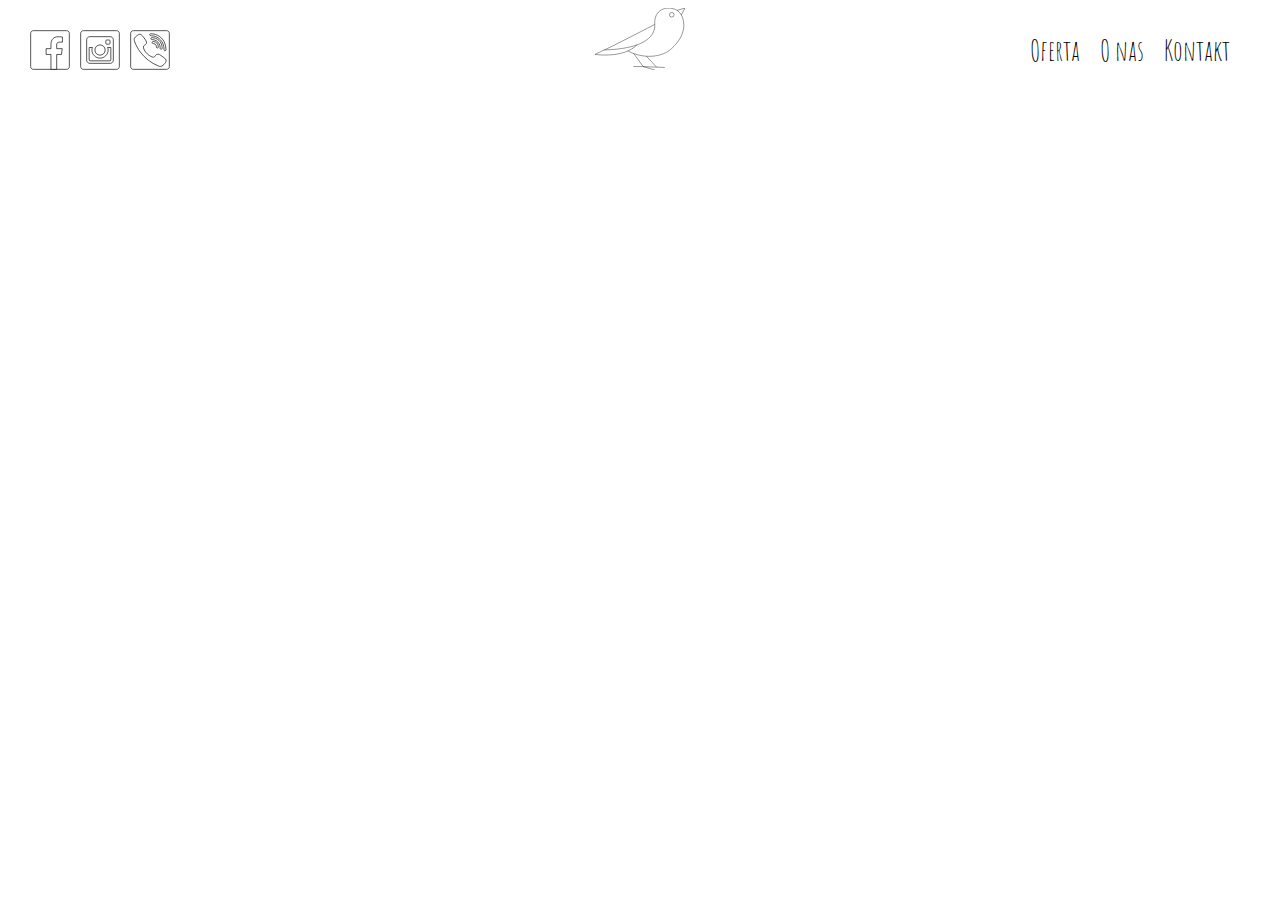
<file: index.html>
<!DOCTYPE html>
<html lang="pl" dir="ltr">
    <head>
        <meta charset="utf-8">
        <meta name="viewport" content="width=device-width, initial-scale=1.0">
        <title>Czyżyk  cukiernia, wypieki i śniadania Kraków, ul. Orlińskiego 5</title>
        <link rel="stylesheet" href="css/style.css">
        <link href="https://fonts.googleapis.com/css?family=Amatic+SC|Libre+Baskerville:400,700" rel="stylesheet">
    </head>
    <body>

        <div class="logo">
            <object type="image/svg+xml" data="img/logo/logo.svg" class="logo__image">
                SVG image failed!
            </object>
        </div>

        <div class="cover cover--hidden" onclick="toggleMenu()"></div>

        <nav class="navBar navBar--animated">
            <div class="navabar__container">
                <div class="navbar__icons navbar__icons--desktop">
                    <object
                        type="image/svg+xml"
                        data="./img/icons/icon_facebook.svg"
                        class="socialIcon"
                        onclick="console.log('miau')"
                        href="https://www.facebook.com/czyzykpiekarniakawiarnia/"
                    >
                      Znajdź nas na Facebooku
                    </object>
                    <object
                        type="image/svg+xml"
                        data="./img/icons/icon_instagram.svg"
                        class="socialIcon"
                    >
                      Nasza galeria na Ingtaramie
                    </object>
                    <object
                        type="image/svg+xml"
                        data="./img/icons/icon_phone.svg"
                        class="socialIcon"
                    >
                      Zadzwoń i zamów
                    </object>
                </div>

                <div class="logoCaption logoCaption--animated">
                    <div class="logoCaption__main">Czyżyk</div>
                    <div class="logoCaption__sub">Ciastki<br/>&Co</div>
                </div>

                <ul class="nav nav--hidden">
                    <li class="nav__item">
                        <a href="oferta.html" class="nav__link">
                            Oferta
                        </a>
                    </li>
                    <li class="nav__item ">
                        <a href="o_nas.html" class="nav__link">
                            O nas
                        </a>
                    </li>
                    <li class="nav__item ">
                        <a href="kontakt.html" class="nav__link">
                            Kontakt
                        </a>
                    </li>
                    <li class="nav__item nav__item--socials">
                        <div class="navbar__icons navbar__icons--mobile navbar__icons--hidden">
                            <object
                                type="image/svg+xml"
                                data="./img/icons/icon_facebook.svg"
                                class="socialIcon"
                                onclick="console.log('miau')"
                                href="https://www.facebook.com/czyzykpiekarniakawiarnia/"
                            >
                              Znajdź nas na Facebooku
                            </object>
                            <object
                                type="image/svg+xml"
                                data="./img/icons/icon_instagram.svg"
                                class="socialIcon"
                            >
                              Nasza galeria na Ingtaramie
                            </object>
                            <object
                                type="image/svg+xml"
                                data="./img/icons/icon_phone.svg"
                                class="socialIcon"
                            >
                              Zadzwoń i zamów wypieki
                            </object>
                        </div>
                    </li>
                </ul>

                <div class="menuToggler menuToggler--animated" onClick='toggleMenu()'>
                    <div class="menuToggler__bar menuToggler__bar1"></div>
                    <div class="menuToggler__bar menuToggler__bar2"></div>
                    <div class="menuToggler__bar menuToggler__bar3"></div>
                </div>

            </div>
        </nav>

        <section class="slider">
            <div class="slider__container">
                <div class="slider__cover"></div>
                <div
                    style="background-image: url('./img/photos/wedding_cake.jpg')"
                    class="slider__slide">
                    <h2 class="slider__title">Perfekcyjne torty okolicznościowe</h2>
                </div>
                <div
                    style="background-image: url('./img/photos/cafe_top.jpg')"
                    class="slider__slide">
                    <h2 class="slider__title">Doskonała kawa</h2>
                </div>
                <div
                    style="background-image: url('./img/photos/cake_top.jpg')"
                    class="slider__slide">
                    <h2 class="slider__title">Naturalne i świeże wypieki</h2>
                </div>
                <div
                    style="background-image: url('./img/photos/croissant.jpg')"
                    class="slider__slide">
                    <h2 class="slider__title">Pyszne śniadania</h2>
                </div>

            </div>
        </section>

    <script type="text/javascript" src="js/menuToggler.js"></script>
    <script type="text/javascript" src="js/slider.js"></script>
    </body>
</html>
</file>
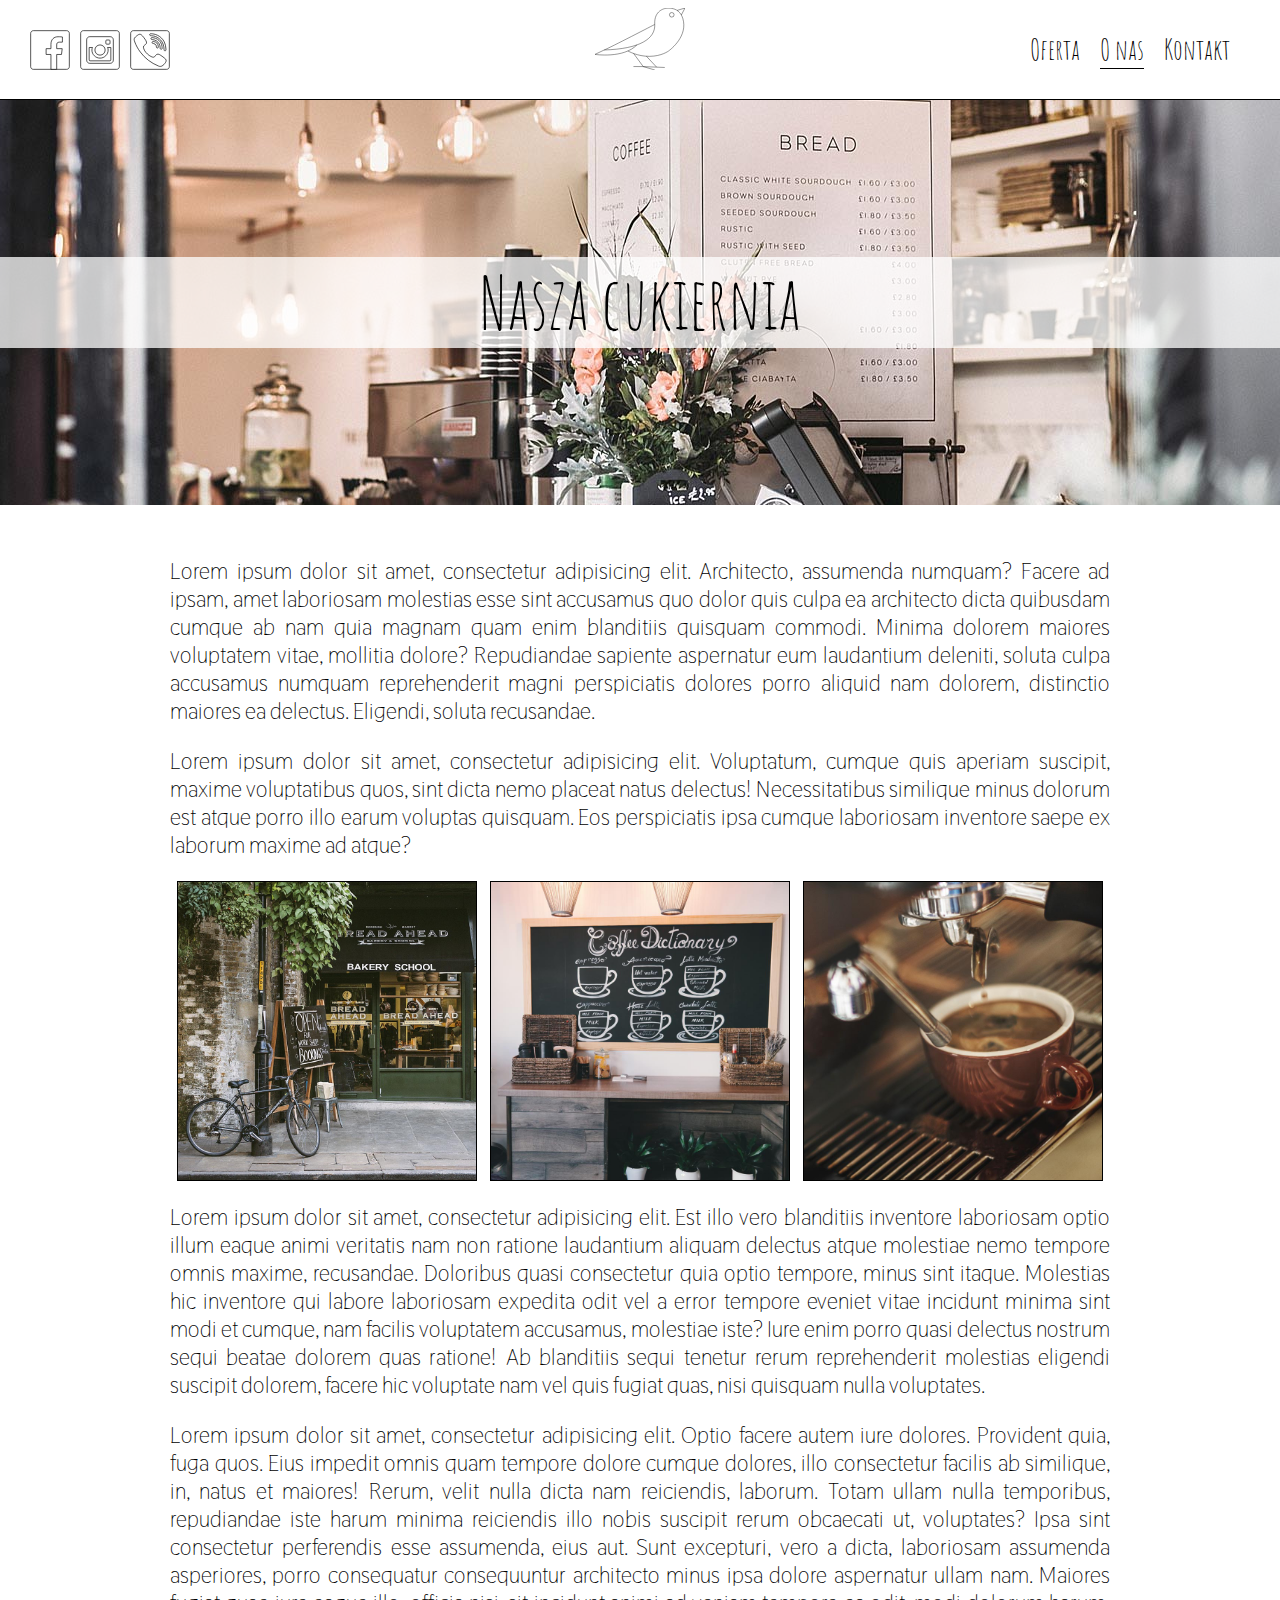
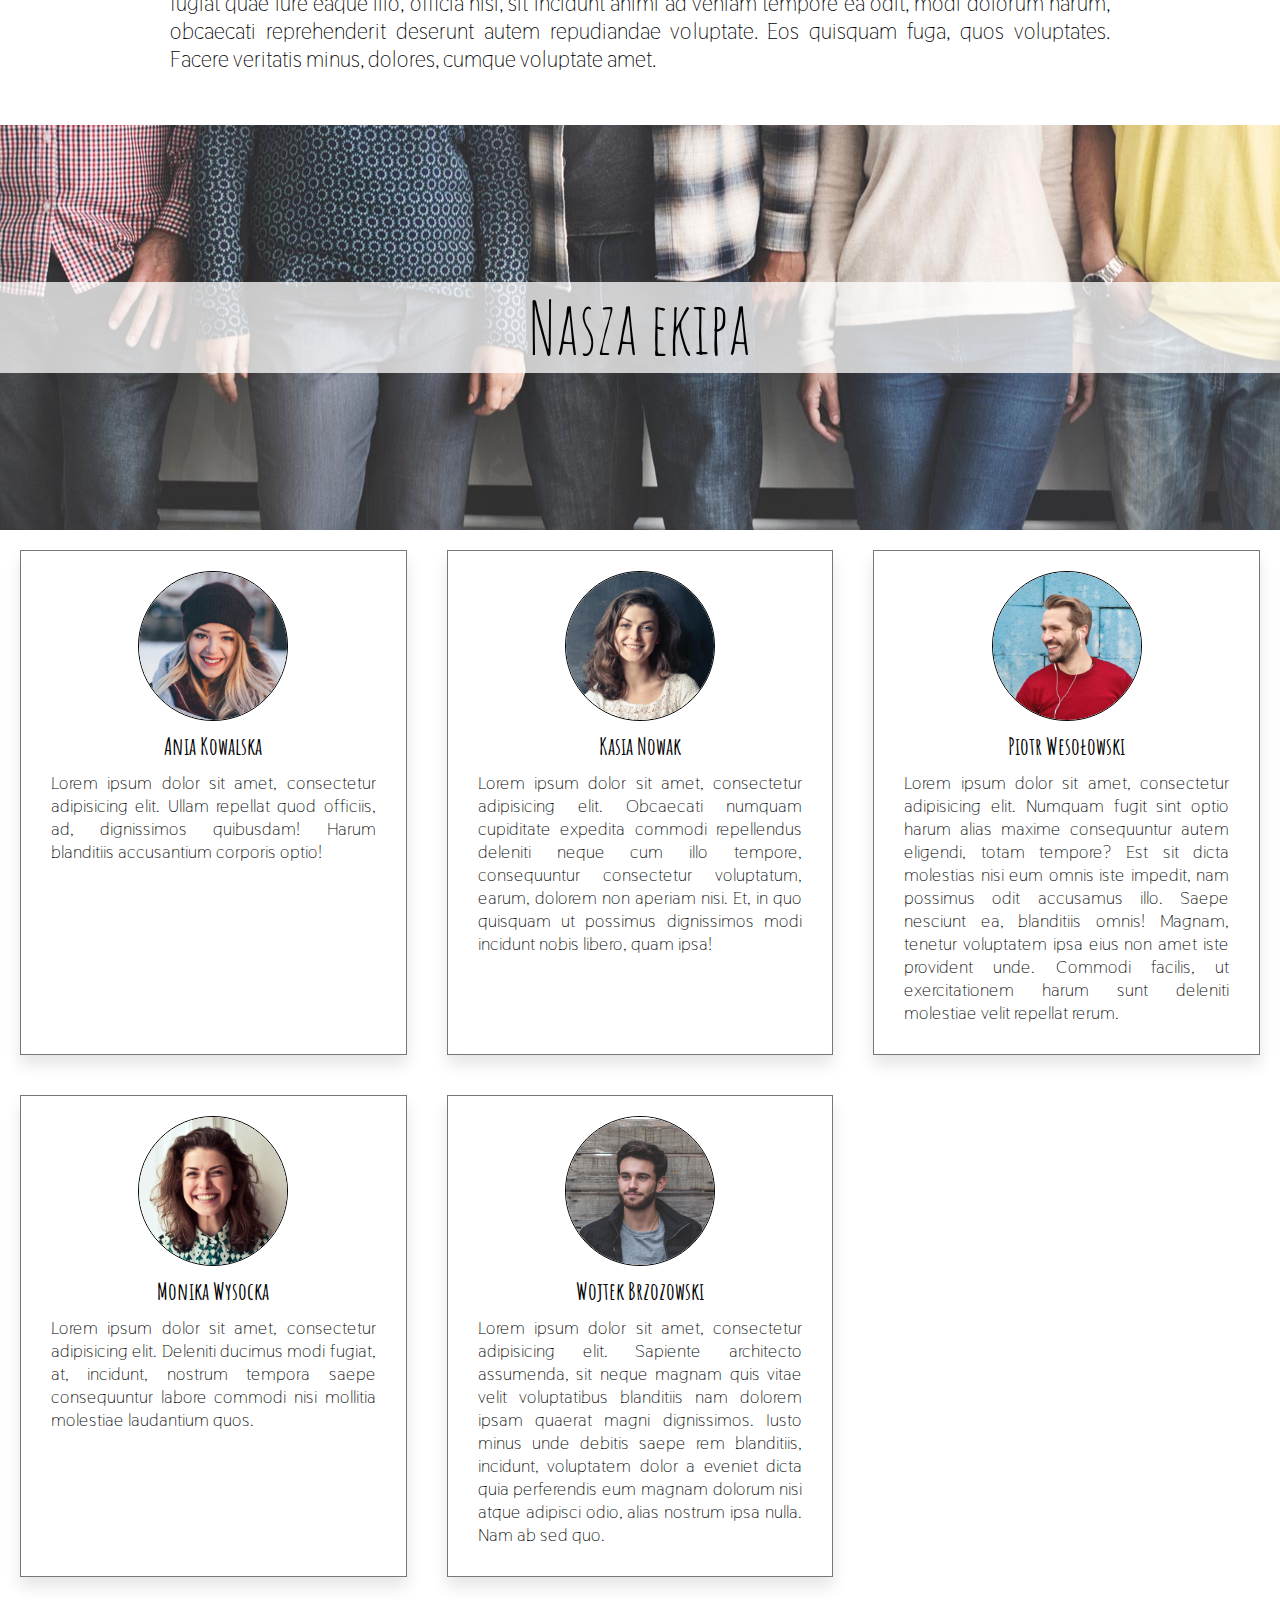
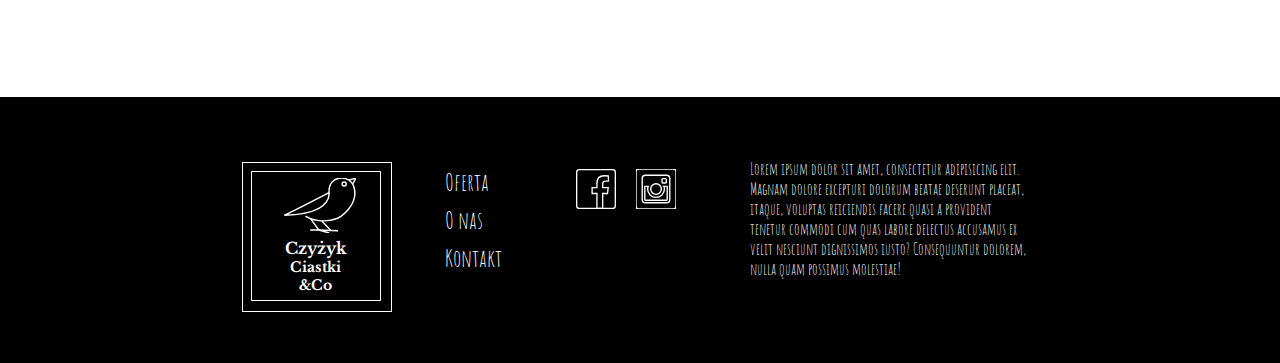
<file: o_nas.html>
<!DOCTYPE html>
<html lang="pl" dir="ltr">
    <head>
        <meta charset="utf-8">
        <meta name="viewport" content="width=device-width, initial-scale=1.0">
        <title>Czyżyk Ciastki & Co cukiernia, wypieki i śniadania Kraków, ul. Orlińskiego 5</title>
        <link rel="stylesheet" href="css/style.css">
        <link href="https://fonts.googleapis.com/css?family=Amatic+SC|Libre+Baskerville:400,700|Thasadith" rel="stylesheet">
    </head>
    <body>

        <div class="logo">
            <object type="image/svg+xml" data="img/logo/logo.svg" class="logo__image">
                SVG image failed!
            </object>
        </div>

        <div class="cover cover--hidden" onclick="toggleMenu()"></div>

        <nav class="navBar">
            <div class="navabar__container">
                <div class="navbar__icons navbar__icons--desktop">
                    <object
                        type="image/svg+xml"
                        data="./img/icons/icon_facebook.svg"
                        class="socialIcon"
                        href="https://www.facebook.com/czyzykpiekarniakawiarnia/"
                    >
                      Znajdź nas na Facebooku
                    </object>
                    <object
                        type="image/svg+xml"
                        data="./img/icons/icon_instagram.svg"
                        class="socialIcon"
                    >
                      Nasza galeria na Ingtaramie
                    </object>
                    <object
                        type="image/svg+xml"
                        data="./img/icons/icon_phone.svg"
                        class="socialIcon"
                    >
                      Zadzwoń i zamów
                    </object>
                </div>

                <div class="logoCaption">
                    <a href="./index.html" class="logoCaption__coverLink"></a>
                    <div class="logoCaption__main">Czyżyk</div>
                    <div class="logoCaption__sub">Ciastki<br/>&Co</div>
                </div>

                <ul class="nav nav--hidden">
                    <li class="nav__item">
                        <a href="oferta.html" class="nav__link">
                            Oferta
                        </a>
                    </li>
                    <li class="nav__item nav__item--active">
                        <a href="o_nas.html" class="nav__link">
                            O nas
                        </a>
                    </li>
                    <li class="nav__item">
                        <a href="kontakt.html" class="nav__link">
                            Kontakt
                        </a>
                    </li>
                    <li class="nav__item nav__item--socials">
                        <div class="navbar__icons navbar__icons--mobile navbar__icons--hidden">
                            <object
                                type="image/svg+xml"
                                data="./img/icons/icon_facebook.svg"
                                class="socialIcon"
                                onclick="console.log('miau')"
                                href="https://www.facebook.com/czyzykpiekarniakawiarnia/"
                            >
                              Znajdź nas na Facebooku
                            </object>
                            <object
                                type="image/svg+xml"
                                data="./img/icons/icon_instagram.svg"
                                class="socialIcon"
                            >
                              Nasza galeria na Ingtaramie
                            </object>
                            <object
                                type="image/svg+xml"
                                data="./img/icons/icon_phone.svg"
                                class="socialIcon"
                            >
                              Zadzwoń i zamów wypieki
                            </object>
                        </div>
                    </li>
                </ul>

                <div class="menuToggler" onClick='toggleMenu()'>
                    <div class="menuToggler__bar menuToggler__bar1"></div>
                    <div class="menuToggler__bar menuToggler__bar2"></div>
                    <div class="menuToggler__bar menuToggler__bar3"></div>
                </div>

            </div>
        </nav>

        <section class="about">
            <div class="about__hero about__hero--shop">
                <h1 class="about__header">Nasza cukiernia</h1>
            </div>
            <div class="about__description">
                <p>
                    Lorem ipsum dolor sit amet, consectetur adipisicing elit. Architecto, assumenda numquam? Facere ad ipsam, amet laboriosam molestias esse sint accusamus quo dolor quis culpa ea architecto dicta quibusdam cumque ab nam quia magnam quam enim blanditiis quisquam commodi. Minima dolorem maiores voluptatem vitae, mollitia dolore? Repudiandae sapiente aspernatur eum laudantium deleniti, soluta culpa accusamus numquam reprehenderit magni perspiciatis dolores porro aliquid nam dolorem, distinctio maiores ea delectus. Eligendi, soluta recusandae.
                </p>
                <p>
                    Lorem ipsum dolor sit amet, consectetur adipisicing elit. Voluptatum, cumque quis aperiam suscipit, maxime voluptatibus quos, sint dicta nemo placeat natus delectus! Necessitatibus similique minus dolorum est atque porro illo earum voluptas quisquam. Eos perspiciatis ipsa cumque laboriosam inventore saepe ex laborum maxime ad atque?
                </p>
                <div class="about__film">
                    <div style="background-image: url('img/photos/shop_outside.jpg')"class="about__smallImg about__smallImg--mobile"></div>
                    <div style="background-image: url('img/photos/chalkboard.jpg')"class="about__smallImg"></div>
                    <div style="background-image: url('img/photos/coffee_maker.jpg')"class="about__smallImg"></div>
                </div>
                <p>
                    Lorem ipsum dolor sit amet, consectetur adipisicing elit. Est illo vero blanditiis inventore laboriosam optio illum eaque animi veritatis nam non ratione laudantium aliquam delectus atque molestiae nemo tempore omnis maxime, recusandae. Doloribus quasi consectetur quia optio tempore, minus sint itaque. Molestias hic inventore qui labore laboriosam expedita odit vel a error tempore eveniet vitae incidunt minima sint modi et cumque, nam facilis voluptatem accusamus, molestiae iste? Iure enim porro quasi delectus nostrum sequi beatae dolorem quas ratione! Ab blanditiis sequi tenetur rerum reprehenderit molestias eligendi suscipit dolorem, facere hic voluptate nam vel quis fugiat quas, nisi quisquam nulla voluptates.
                </p>
                <p>
                    Lorem ipsum dolor sit amet, consectetur adipisicing elit. Optio facere autem iure dolores. Provident quia, fuga quos. Eius impedit omnis quam tempore dolore cumque dolores, illo consectetur facilis ab similique, in, natus et maiores! Rerum, velit nulla dicta nam reiciendis, laborum. Totam ullam nulla temporibus, repudiandae iste harum minima reiciendis illo nobis suscipit rerum obcaecati ut, voluptates? Ipsa sint consectetur perferendis esse assumenda, eius aut. Sunt excepturi, vero a dicta, laboriosam assumenda asperiores, porro consequatur consequuntur architecto minus ipsa dolore aspernatur ullam nam. Maiores fugiat quae iure eaque illo, officia nisi, sit incidunt animi ad veniam tempore ea odit, modi dolorum harum, obcaecati reprehenderit deserunt autem repudiandae voluptate. Eos quisquam fuga, quos voluptates. Facere veritatis minus, dolores, cumque voluptate amet.
                </p>
            </div>
            <div class="about__hero about__hero--team">
                <h1 class="about__header">Nasza ekipa</h1>
            </div>
            <div class="team">
                <div class="team__container">
                    <img
                        src="./img/team/person_1.jpg"
                        alt=""
                        class="team__img"
                    />
                    <h3 class="team__name">
                        Ania Kowalska
                    </h3>
                    <div class="team__text">
                        Lorem ipsum dolor sit amet, consectetur adipisicing elit. Ullam repellat quod officiis, ad, dignissimos quibusdam! Harum blanditiis accusantium corporis optio!
                    </div>
                </div>
                <div class="team__container">
                    <img
                        src="./img/team/person_2.jpg"
                        alt=""
                        class="team__img"
                    />
                    <h3 class="team__name">
                        Kasia Nowak
                    </h3>
                    <div class="team__text">
                        Lorem ipsum dolor sit amet, consectetur adipisicing elit. Obcaecati numquam cupiditate expedita commodi repellendus deleniti neque cum illo tempore, consequuntur consectetur voluptatum, earum, dolorem non aperiam nisi. Et, in quo quisquam ut possimus dignissimos modi incidunt nobis libero, quam ipsa!
                    </div>
                </div>
                <div class="team__container">
                    <img
                        src="./img/team/person_3.jpg"
                        alt=""
                        class="team__img"
                    />
                    <h3 class="team__name">
                        Piotr Wesołowski
                    </h3>
                    <div class="team__text">
                        Lorem ipsum dolor sit amet, consectetur adipisicing elit. Numquam fugit sint optio harum alias maxime consequuntur autem eligendi, totam tempore? Est sit dicta molestias nisi eum omnis iste impedit, nam possimus odit accusamus illo. Saepe nesciunt ea, blanditiis omnis! Magnam, tenetur voluptatem ipsa eius non amet iste provident unde. Commodi facilis, ut exercitationem harum sunt deleniti molestiae velit repellat rerum.
                    </div>
                </div>
                <div class="team__container">
                    <img
                        src="./img/team/person_4.jpg"
                        alt=""
                        class="team__img"
                    />
                    <h3 class="team__name">
                        Monika Wysocka
                    </h3>
                    <div class="team__text">
                        Lorem ipsum dolor sit amet, consectetur adipisicing elit. Deleniti ducimus modi fugiat, at, incidunt, nostrum tempora saepe consequuntur labore commodi nisi mollitia molestiae laudantium quos.
                    </div>
                </div>
                <div class="team__container">
                    <img
                        src="./img/team/person_5.jpg"
                        alt=""
                        class="team__img"
                    />
                    <h3 class="team__name">
                        Wojtek Brzozowski
                    </h3>
                    <div class="team__text">
                        Lorem ipsum dolor sit amet, consectetur adipisicing elit. Sapiente architecto assumenda, sit neque magnam quis vitae velit voluptatibus blanditiis nam dolorem ipsam quaerat magni dignissimos. Iusto minus unde debitis saepe rem blanditiis, incidunt, voluptatem dolor a eveniet dicta quia perferendis eum magnam dolorum nisi atque adipisci odio, alias nostrum ipsa nulla. Nam ab sed quo.
                    </div>
                </div>
            </div>
        </section>

        <section class="footer">
            <div class="footer__container">
                <div class="footer__section">
                    <div class="logo logo--footer">
                        <div class="logo__container">
                            <object type="image/svg+xml" data="img/logo/logo_footer.svg" class="logo__image--footer">
                                SVG image failed!
                            </object>
                        </div>
                        <h3 class="logoCaption__main logoCaption__main--small">Czyżyk</h3>
                        <h3 class="logoCaption__sub logoCaption__sub--small">Ciastki<br/> &Co</h3>
                    </div>
                </div>

                <div class="footer__section">
                    <ul class="footer__menu">
                        <li class="footer__menuItem">
                            <a href="./oferta.html" class="footer__menuLink">Oferta</a>
                        </li>
                        <li class="footer__menuItem">
                            <a href="./o_nas.html" class="footer__menuLink">O nas</a>
                        </li>
                        <li class="footer__menuItem">
                            <a href="./kontakt.html" class="footer__menuLink">Kontakt</a>
                        </li>
                    </ul>
                </div>

                <div class="footer__section footer__section--social">
                    <a href="https://www.facebook.com/czyzykpiekarniakawiarnia/" class="footer__socialLink">
                        <img src="./img/icons/icon_facebook_white.svg" alt="" class="footer__icon">
                    </a>
                    <a href="https://www.instagram.com/czyzyk.kawiarnia/" class="footer__socialLink">
                        <img src="./img/icons/icon_instagram_white.svg" alt="" class="footer__icon">
                    </a>
                    <a href="tel: +48 883 418 249" class="footer__socialLink footer__socialLink--phone">
                        <img src="./img/icons/icon_phone_white.svg" alt="" class="footer__icon">
                    </a>
                </div>

                <div class="footer__section">
                    Lorem ipsum dolor sit amet, consectetur adipisicing elit. Magnam dolore excepturi dolorum beatae deserunt placeat, itaque, voluptas reiciendis facere quasi a provident tenetur commodi cum quas labore delectus accusamus ex velit nesciunt dignissimos iusto? Consequuntur dolorem, nulla quam possimus molestiae!
                </div>
            </div>
        </section>

    <script type="text/javascript" src="js/menuToggler.js"></script>
    </body>
</html>
</file>
<file: css/style.css>
body {
  padding: 0;
  margin: 0;
  font-size: 16px;
  position: relative;
  font-family: "Amatic SC", cursive;
}

* {
  box-sizing: border-box;
}

*:focus {
  outline: none;
}

a {
  text-decoration: none;
  color: inherit;
}

@keyframes stretchLine {
  to {
    transform: scaleX(1);
  }
}
@keyframes shrinkLine {
  to {
    transform: scaleX(0);
  }
}
@keyframes fadeIn {
  to {
    opacity: 1;
  }
}
.navBar {
  display: flex;
  justify-content: center;
  align-items: center;
  width: 100%;
  height: 80px;
  padding: 0 30px;
  position: relative;
  border-bottom: 0.5px solid #000;
}

.navBar--animated {
  border-bottom: 0;
}
.navBar--animated::after {
  content: " ";
  position: absolute;
  left: 0;
  bottom: 0;
  width: 100%;
  background-color: #000;
  height: 1px;
  transform: scaleX(0);
  animation: stretchLine 1s 3500ms forwards;
}

.navabar__container {
  display: flex;
  justify-content: flex-end;
  align-items: center;
  max-width: 1440px;
  height: 100%;
  width: 100%;
}

.navbar__icons {
  width: auto;
}

.navbar__icons--desktop {
  display: none;
}

.navbar__icons--hidden {
  display: none;
}

@media (min-width: 768px) {
  .navBar {
    height: 100px;
  }

  .navabar__container {
    justify-content: space-between;
  }

  .navbar__icons--desktop {
    display: flex;
  }

  .navbar__icons--mobile {
    display: none;
  }
}
.socialIcon {
  width: 30px;
  height: 30px;
  position: relative;
}

.socialIcon__path {
  stroke: #000;
  stroke-width: 1px;
}

.socialIcon__g {
  cursor: pointer;
}

path {
  fill: #fff;
}

.socialIcon__path:hover > .socialIcon__backgroundPath--facebook {
  fill: #3b5998;
}

.socialIcon__path:hover > .socialIcon__backgroundPath--instagram {
  fill: url(#gradient) #ccc;
}

.socialIcon__path:hover > .socialIcon__backgroundPath--phone {
  fill: green;
}

.socialIcon__path path {
  stroke-opacity: 1;
  animation: draw 3s ease-in-out forwards;
}

@keyframes draw {
  to {
    /* stroke-dashoffset: 0; */
    stroke-dashoffset: 0;
  }
}
@media (min-width: 768px) {
  .socialIcon {
    width: 40px;
    height: 40px;
    margin-right: 10px;
  }
}
.nav {
  position: absolute;
  width: 100%;
  height: auto;
  margin: 0;
  padding: 30px;
  padding-top: 60px;
  top: 0;
  left: 0;
  background-color: #fff;
  list-style: none;
  transition: all 0.5s ease-in-out;
  z-index: 6;
  font-size: 20px;
}
.nav::after {
  content: " ";
  position: absolute;
  left: 0;
  bottom: 0;
  width: 100%;
  background-color: #000;
  height: 1px;
  transform: scaleX(0);
  animation: stretchLine 1s 0ms forwards;
}

.nav--hidden {
  top: calc(-100% - 120px);
}
.nav--hidden::after {
  content: " ";
  position: absolute;
  left: 0;
  bottom: 0;
  width: 100%;
  background-color: #000;
  height: 0.5px;
  transform: scaleY(1);
  animation: shrinkLine 0.5s forwards;
}

.nav__item {
  margin-bottom: 1rem;
}

.nav__item--active > a {
  cursor: default;
  pointer-events: none;
  border-bottom: 0.5px solid #000;
}

.nav__item--socials {
  position: absolute;
  bottom: 30px;
  right: 30px;
}

.nav__link {
  color: inherit;
}

@media (min-width: 768px) {
  .nav {
    position: static;
    display: flex;
    width: auto;
    height: auto;
    margin: 0;
    padding: 0;
  }

  .nav--hidden {
    top: 0px;
  }
  .nav--hidden::after {
    content: "";
    display: none;
  }

  .nav__item {
    margin: 0;
    margin-left: 20px;
    font-size: 28px;
    position: relative;
    position: relative;
  }
  .nav__item::after {
    content: " ";
    width: 100%;
    border-bottom: 1px solid #000;
    position: absolute;
    bottom: -2px;
    left: 0;
    transition: 0.15s ease-in;
    transform: scaleX(0);
  }
  .nav__item:hover::after {
    transform: none;
  }

  .nav__item--active > a {
    border: 0;
  }
  .nav__item--active::after {
    transform: none;
  }
}
.menuToggler {
  z-index: 100;
  width: 25px;
  height: 20px;
  display: flex;
  flex-direction: column;
  justify-content: space-around;
  cursor: pointer;
}

.menuToggler--animated {
  opacity: 0;
  animation: fadeIn 1s 4s linear forwards;
}

.menuToggler__bar {
  border: 0.5px solid #000;
  width: 100%;
  height: 4px;
  transition: all 0.3s;
}

@media (min-width: 768px) {
  .menuToggler {
    display: none;
  }
}
.cover {
  position: fixed;
  top: 0;
  left: 0;
  width: 100%;
  height: 100%;
  background-color: #fff;
  opacity: 0.9;
  z-index: 4;
}

.cover--hidden {
  display: none;
}

.logo--footer {
  border: 1px solid red;
  width: 110px;
  height: 110px;
  margin: auto;
  display: flex;
  justify-content: center;
  align-items: center;
  flex-direction: column;
  border: 1px solid white;
  padding: 5px;
  position: relative;
  margin-top: 12px;
}
.logo--footer::after {
  content: " ";
  position: absolute;
  left: -10px;
  top: -10px;
  width: 128px;
  height: 128px;
  border: 1px solid #fff;
}

.logo__image {
  z-index: 100;
  margin-right: auto;
  height: auto;
  position: absolute;
  top: 8px;
  left: 0;
  right: 0;
  margin: auto;
  width: 60px;
}

.logo__image--footer {
  width: 60px;
}

@media (min-width: 768px) {
  .logo--footer {
    width: 130px;
    height: 130px;
  }
  .logo--footer::after {
    left: -10px;
    top: -10px;
    width: 148px;
    height: 148px;
  }

  .logo__image {
    width: 90px;
  }

  .logo__image--footer {
    width: 80px;
  }
}
.slider {
  position: relative;
}

.slider__container {
  width: 100%;
  height: calc(100vh - 80px);
  position: relative;
  background-color: #fff;
  opacity: 0;
  animation: fadeIn 1s 1s linear forwards;
}

@keyframes fadeIn {
  to {
    opacity: 1;
  }
}
.slider__slide {
  width: 100%;
  height: 100%;
  background-size: cover;
  background-repeat: no-repeat;
  background-position: center;
  position: absolute;
  top: 0;
  left: 0;
  opacity: 1;
  transition: all 1s linear;
  display: flex;
  justify-content: center;
  align-items: center;
}
.slider__slide::after {
  content: " ";
  position: absolute;
  left: 0;
  top: 0;
  background-color: #fff;
  width: 100%;
  height: 100%;
  opacity: 0.6;
}

.slider__title {
  z-index: 2;
  font-weight: normal;
  font-size: 36px;
  text-align: center;
}

.slider__slide--hidden {
  opacity: 0;
}

@media (min-width: 768px) {
  .slider__container {
    height: calc(100vh - 100px);
  }

  .slider__title {
    font-size: 72px;
  }
}
.logoCaption {
  display: flex;
  flex-direction: column;
  justify-content: flex-end;
  align-items: center;
  text-align: center;
  padding-top: 75px;
  position: absolute;
  top: -180px;
  left: 0;
  right: 0;
  margin: auto;
  font-family: "Libre Baskerville", serif;
  z-index: 10;
  width: 125px;
  height: 120px;
  background-color: #fff;
  border: 0.5px solid #000;
  border-top: 0;
  padding-bottom: 20px;
  animation: slideIn 0s linear forwards;
}
.logoCaption::after {
  position: absolute;
  top: 0;
  left: 10.25px;
  content: " ";
  width: 102.5px;
  height: 110px;
  background-color: transparent;
  border: 0.5px solid #000;
  border-top: 0;
  z-index: 2;
}

.logoCaption--animated {
  animation-duration: 1s;
  animation-delay: 1.5s;
}

.logoCaption--hidden {
  animation: slideOut 0.5s linear;
}

.logoCaption__coverLink {
  position: absolute;
  width: 100%;
  height: 100%;
  left: 0;
  right: 0;
  top: 0;
  bottom: 0;
  z-index: 9;
}

.logoCaption__main {
  font-family: "Libre Baskerville", serif;
  font-size: 18px;
  z-index: 8;
}

.logoCaption__main--small {
  font-size: 14px;
  margin: 0;
}

.logoCaption__sub {
  font-family: "Libre Baskerville", serif;
  font-size: 12px;
}

.logoCaption__sub--small {
  font-size: 10px;
  margin: 0;
  text-align: center;
}

@keyframes slideIn {
  to {
    transform: translateY(180px);
  }
}
@keyframes slideOut {
  from {
    transform: translateY(180px);
  }
  to {
    transform: translateY(0px);
  }
}
@media (min-width: 768px) {
  .logoCaption {
    width: 185px;
    height: 170px;
  }
  .logoCaption::after {
    left: 10.25px;
    content: " ";
    width: 162.5px;
    height: 160px;
  }

  .logoCaption__main {
    font-size: 28px;
  }

  .logoCaption__main--small {
    font-size: 16px;
  }

  .logoCaption__sub {
    font-size: 18px;
  }

  .logoCaption__sub--small {
    font-size: 14px;
  }
}
.map {
  width: 100%;
  height: 40vh;
  margin: 0;
  border-bottom: 0.5px solid #000;
}

.contactData {
  display: flex;
  flex-direction: column;
  justify-content: center;
  align-items: center;
  font-size: 24px;
}

.contactData__container {
  display: flex;
  flex-direction: column;
  justify-content: center;
  align-items: center;
  font-size: 1em;
  text-align: center;
  margin-top: 1em;
}

.contactData__icon {
  width: 1.5em;
  height: 1.5em;
}

.contactData__info--small {
  font-size: 0.6em;
  margin-top: 10px;
}

.contactData__address {
  font-size: 0.75em;
  margin-top: 10px;
}

.contactData__callLink {
  color: inherit;
  font-size: 1.2em;
}

@media (min-width: 768px) {
  .contactData__container {
    flex-direction: row;
    font-size: 46px;
  }

  .contactData__icon {
    width: 1em;
    height: 1em;
    margin-right: 1em;
  }

  .contactData__callLink {
    pointer-events: none;
    cursor: default;
  }
}
.offer {
  display: flex;
  justify-content: center;
  align-items: center;
  width: 100%;
  padding-top: 65px;
  position: relative;
}

.offer--folded::after {
  content: " ";
  position: absolute;
  left: 0;
  bottom: 0;
  width: 100%;
  background-color: #000;
  height: 1px;
  transform: scaleX(0);
  animation: stretchLine 1s 0ms forwards;
}
.offer--folded .offer__container {
  width: 80%;
  max-width: 1000px;
  grid-template: auto/1fr 1fr;
  font-size: 20px;
}
.offer--folded .offer__square {
  flex-direction: row;
  padding: 10px;
}

.offer__container {
  display: grid;
  grid-template: auto/auto;
  font-size: 30px;
  transition: all 0.1s linear;
}

.offer__square {
  width: 100%;
  padding: 15px 30px;
  display: flex;
  justify-content: center;
  align-items: center;
  flex-direction: column;
}

.offer__draw {
  width: 25%;
}

.offer_header {
  margin: 10px;
  font-size: inherit;
  text-align: center;
}

@media (min-width: 768px) {
  .offer {
    height: 80vh;
  }

  .offer--folded {
    height: 300px;
  }
  .offer--folded .offer__container {
    display: flex;
  }
  .offer--folded .offer__square {
    flex-direction: column;
    font-size: 24px;
  }
  .offer--folded .offer__square > .offer__draw {
    width: 100px;
  }

  .offer__square {
    justify-content: flex-end;
    font-size: 42px;
  }

  .offer__draw {
    width: 60%;
  }

  .offer_header {
    font-size: inherit;
  }

  .offer__container {
    grid-template: auto/1fr 1fr;
    grid-gap: 30px;
  }
}
.category {
  width: 100%;
  display: flex;
  flex-direction: column;
  justify-content: center;
  align-items: center;
}

.category--hidden {
  display: none;
}

.category__header {
  font-size: 42px;
  margin: 0;
  width: 100%;
  background-color: rgba(255, 255, 255, 0.75);
  text-align: center;
  font-weight: normal;
}

.category__productContainer {
  display: flex;
  flex-direction: column;
  align-items: center;
  width: 100%;
}

.category__cateogryImage {
  width: 100%;
  height: 200px;
  border-left: 0;
  border-right: 0;
  background-size: cover;
  background-repeat: no-repeat;
  background-position: center;
  display: flex;
  justify-content: center;
  align-items: center;
}

.category__categoryDescription {
  margin: 20px 30px;
  font-family: "Thasadith", sans-serif;
  text-align: justify;
}

@media (min-width: 768px) {
  .category__cateogryImage {
    height: 450px;
  }

  .category__header {
    font-size: 60px;
    margin: 0px;
  }

  .category__categoryDescription {
    font-size: 24px;
    max-width: 1200px;
  }
}
.prices {
  padding-top: 100px;
  width: 100%;
  display: flex;
  justify-content: center;
}

.prices__productContainer {
  display: flex;
  flex-direction: column;
  align-items: center;
  font-size: 24px;
  border: 0.5px solid #000;
  border-left: 0;
  border-right: 0;
  padding: 30px 0px;
  position: relative;
}
.prices__productContainer::after {
  content: " ";
  position: absolute;
  top: -10px;
  left: 0;
  right: 0;
  bottom: -10px;
  border: 0.5px solid #000;
  border-left: 0;
  border-right: 0;
  z-index: -1;
}

.prices__header {
  font-size: 36px;
  text-align: center;
  font-weight: lighter;
  margin-top: 0;
}

.prices__cakeContainer {
  display: flex;
  flex-direction: column;
  justify-content: flex-end;
  align-items: center;
  height: 130px;
  padding: 20px;
}

.prices__decoVisualization {
  width: 40px;
  transform: translateY(-100%);
  animation: drop_deco 1.5s ease-out forwards;
}

.prices__decoVisualization--hidden {
  display: none;
}

@keyframes drop_deco {
  20%, 50%, 80%, 100% {
    transform: translateY(0);
  }
  40% {
    transform: translateY(-40%);
  }
  60% {
    transform: translateY(-20%);
  }
  90% {
    transform: translateY(-10%);
  }
}
.prices__cakeImage {
  width: 150px;
}

.prices__decoTypes {
  display: flex;
  justify-content: center;
  align-items: flex-end;
}

.prices__decoType {
  margin: 10px;
  cursor: pointer;
  display: flex;
  flex-direction: column;
  justify-content: center;
  align-items: center;
}

.prices__decoMiniature {
  width: 40px;
}

.prices__price {
  font-size: 40px;
}

.prices__priceDescription {
  font-size: 20px;
}

.prices__buttons {
  margin-top: 30px;
}

@media (min-width: 768px) {
  .prices__productContainer {
    margin: 50px;
    padding: 30px 100px;
    position: relative;
    border: 1px solid #000;
    background-color: transparent;
  }
  .prices__productContainer::after {
    content: " ";
    position: absolute;
    background-color: #fff;
    top: -12px;
    left: -12px;
    right: -12px;
    bottom: -12px;
    border: 1px solid #000;
    background-color: transparent;
    z-index: -1;
  }

  .prices__cakeContainer {
    height: 220px;
    padding: 50px;
  }

  .prices__decoVisualization {
    width: 50px;
  }

  .prices__cakeImage {
    width: 200px;
  }

  .prices__decoMiniature {
    width: 50px;
  }

  .prices__buttons {
    display: flex;
  }
}
.form__number {
  text-align: center;
  margin: 10px;
  width: 60px;
  height: 60px;
  border: 1px solid #000;
  border-radius: 50%;
  font-size: 24px;
  font-family: "Amatic SC", cursive;
}

.form__number::-webkit-outer-spin-button,
.form__number::-webkit-inner-spin-button {
  -webkit-appearance: none;
  margin: 0;
}

.form__priceContainer--hidden {
  display: none;
}

.form__range {
  -webkit-appearance: none;
  -moz-appearance: none;
  appearance: none;
  height: 1px;
  background-color: #000;
  outline: none;
  margin: 20px 0;
  width: 300px;
}

.form__range::-webkit-slider-thumb {
  -webkit-appearance: none;
  width: 40px;
  height: 40px;
  background: url("../img/cake.svg");
  cursor: pointer;
}

.form__range::-moz-range-thumb {
  -moz-appearance: none;
  width: 40px;
  height: 40px;
  background: url("../img/cake.svg");
  border: 0px solid transparent;
  border-radius: 0;
  cursor: pointer;
}

@supports (-ms-ime-align: auto) {
  .form__range {
    appearance: scrollbar;
    height: 50px;
    background: transparent;
    cursor: pointer;
  }
  .form__range:focus {
    outline: none;
  }
  .form__range::after {
    content: " ";
    position: absolute;
    width: 100%;
    height: 1px;
    background-color: #000;
  }
}
.products {
  font-family: "Thasadith", sans-serif;
  display: flex;
  flex-direction: column;
  align-items: center;
}

.products__product {
  display: flex;
  flex-direction: column;
  align-items: center;
  justify-content: center;
}

.products__productImage {
  width: 100%;
  height: 200px;
  background-position: center;
  background-repeat: no-repeat;
  background-size: cover;
  border-top: 0.5px solid #000;
  border-bottom: 0.5px solid #000;
}

.products__productDescription {
  padding: 30px;
}

.products__header {
  font-family: "Amatic SC", cursive;
  text-align: center;
  font-size: 36px;
  margin-top: 0;
  margin-bottom: 10px;
}

.products__readMore {
  margin-top: 20px;
  margin-right: 10px;
  font-weight: bold;
  text-align: right;
  display: flex;
  align-items: center;
  justify-content: flex-end;
}

.products__readMoreLink:hover > .products__icon {
  animation: readMore 0.5s infinite alternate;
}

.products__icon {
  width: 30px;
  margin-left: 10px;
}

@keyframes readMore {
  to {
    transform: translateX(5px);
  }
}
@media (min-width: 768px) {
  .products {
    max-width: 1200px;
  }

  .products__product {
    flex-direction: row;
  }
  .products__product .products__productDescription::after {
    content: " ";
    position: absolute;
    left: -30px;
    transform: translateY(-50%);
    border-top: 30px solid transparent;
    border-bottom: 30px solid transparent;
    border-right: 30px solid #fff;
    top: 50%;
  }
  .products__product:nth-child(2n) {
    flex-direction: row-reverse;
  }
  .products__product:nth-child(2n) .products__productDescription::after {
    display: none;
  }
  .products__product:nth-child(2n) .products__productDescription::before {
    content: " ";
    position: absolute;
    right: -30px;
    transform: translateY(-50%);
    border-top: 30px solid transparent;
    border-bottom: 30px solid transparent;
    border-left: 30px solid #fff;
    top: 50%;
  }

  .products__productImage {
    width: 50%;
    height: 500px;
    border: 0;
  }

  .products__productDescription {
    width: 50%;
    font-size: 20px;
    position: relative;
    text-align: justify;
  }

  .products__icon {
    width: 40px;
  }
}
.footer {
  background-color: #000;
  color: #fff;
  padding: 30px;
  display: flex;
  justify-content: center;
  margin-top: 50px;
}

.footer__container {
  display: flex;
  flex-direction: column;
}

.footer__section {
  margin: 10px;
}

.footer__section--social {
  display: flex;
  justify-content: center;
  align-items: center;
}

.footer__text {
  margin: 1rem 0;
  font-family: "Thasadith", sans-serif;
  font-size: 12px;
}

.footer__menu {
  padding: 0;
  font-size: 20px;
  list-style: none;
  margin: 0;
  padding: 0;
  font-size: 24px;
}

.footer__menuItem {
  margin: 0.5rem 0;
}

.footer__menuLink {
  position: relative;
}
.footer__menuLink::after {
  content: " ";
  width: 100%;
  border-bottom: 1px solid #fff;
  position: absolute;
  bottom: -2px;
  left: 0;
  transition: 0.15s ease-in;
  transform: scaleX(0);
}
.footer__menuLink:hover::after {
  transform: none;
}

.footer__icon {
  width: 40px;
  height: 40px;
  margin: 10px;
}

.footer__socialLink:hover {
  color: inherit;
  transform: scale(1.1);
}

@media (min-width: 768px) {
  .footer {
    margin-top: 100px;
  }

  .footer__container {
    flex-direction: row;
    justify-content: center;
    align-items: flex-start;
    max-width: 1440px;
  }

  .footer__section {
    max-width: 280px;
    margin: 2rem;
  }

  .footer__socialLink--phone {
    display: none;
  }
}
.draw {
  fill: transparent;
  stroke: #000;
  stroke-width: 1px;
  stroke-linecap: butt;
  stroke-linejoin: miter;
  stroke-opacity: 1;
  animation: draw 2s ease-in-out forwards;
}

.draw--white {
  stroke: #fff;
  stroke-width: 4px;
}

@keyframes draw {
  to {
    stroke-dashoffset: 0;
  }
}
.button {
  width: 150px;
  height: 35px;
  font-size: 24px;
  display: flex;
  justify-content: center;
  align-items: center;
  margin: 20px;
  cursor: pointer;
  position: relative;
  border: 0.5px solid #000;
  background-color: #fff;
}
.button::after {
  content: " ";
  position: absolute;
  background-color: #fff;
  top: -5px;
  left: -5px;
  right: -5px;
  bottom: -5px;
  border: 0.5px solid #000;
  background-color: #fff;
  z-index: -1;
}

.button--black {
  font-weight: bold;
  color: #fff;
  position: relative;
  border: 0.5px solid #fff;
  background-color: #545454;
}
.button--black::after {
  content: " ";
  position: absolute;
  background-color: #fff;
  top: -5px;
  left: -5px;
  right: -5px;
  bottom: -5px;
  border: 0.5px solid #fff;
  background-color: #545454;
  z-index: -1;
}

.button__link {
  position: absolute;
  top: 0;
  left: 0;
  right: 0;
  bottom: 0;
  display: flex;
  justify-content: center;
  align-items: center;
}

.button__icon {
  font-size: 0.8em;
  margin-left: 10px;
  margin-right: -0.8rem;
}

.about {
  display: flex;
  flex-direction: column;
  align-items: center;
}

.about__hero {
  width: 100%;
  height: 33vh;
  background-position: center;
  background-repeat: no-repeat;
  background-size: cover;
  display: flex;
  justify-content: center;
  align-items: center;
}

.about__hero--shop {
  background-image: url("../img/photos/shop.jpg");
}

.about__hero--team {
  background-image: url("../img/photos/team.jpg");
}

.about__header {
  font-size: 48px;
  font-weight: normal;
  background-color: rgba(255, 255, 255, 0.75);
  text-align: center;
  width: 100%;
}

.about__description {
  max-width: 1000px;
  font-family: "Thasadith", sans-serif;
  text-align: justify;
  padding: 30px;
}

.about__film {
  display: flex;
  justify-content: space-between;
  align-items: center;
}

.about__smallImg {
  display: none;
  width: 100vw;
  margin: 10px -30px;
  height: 200px;
  background-position: center;
  background-size: cover;
}

.about__smallImg--mobile {
  display: block;
}

@media (min-width: 768px) {
  .about__hero {
    height: 45vh;
  }

  .about__header {
    font-size: 72px;
  }

  .about__description {
    font-size: 22px;
    font-weight: lighter;
  }

  .about__smallImg {
    display: block;
    height: 300px;
    width: 300px;
    border: 1px solid #000;
    margin: auto;
  }
}
.team {
  display: grid;
  grid-template: 1fr/auto;
  max-width: 1280px;
}

.team__container {
  display: flex;
  justify-content: flex-start;
  align-items: center;
  flex-direction: column;
  margin: 20px;
  padding: 30px;
  padding-top: 20px;
  text-align: justify;
  border: 1px solid #777;
  box-shadow: 0px 10px 15px rgba(0, 0, 0, 0.1);
}

.team__img {
  width: 150px;
  height: 150px;
  border-radius: 50%;
  border: 1px solid #000;
}

.team__name {
  font-size: 24px;
  margin: 10px;
}

.team__text {
  font-family: "Thasadith", sans-serif;
}

@media (min-width: 768px) {
  .team {
    grid-template: 1fr/1fr 1fr 1fr;
  }

  .team__text {
    font-size: 18px;
  }
}

/*# sourceMappingURL=style.css.map */
</file>
